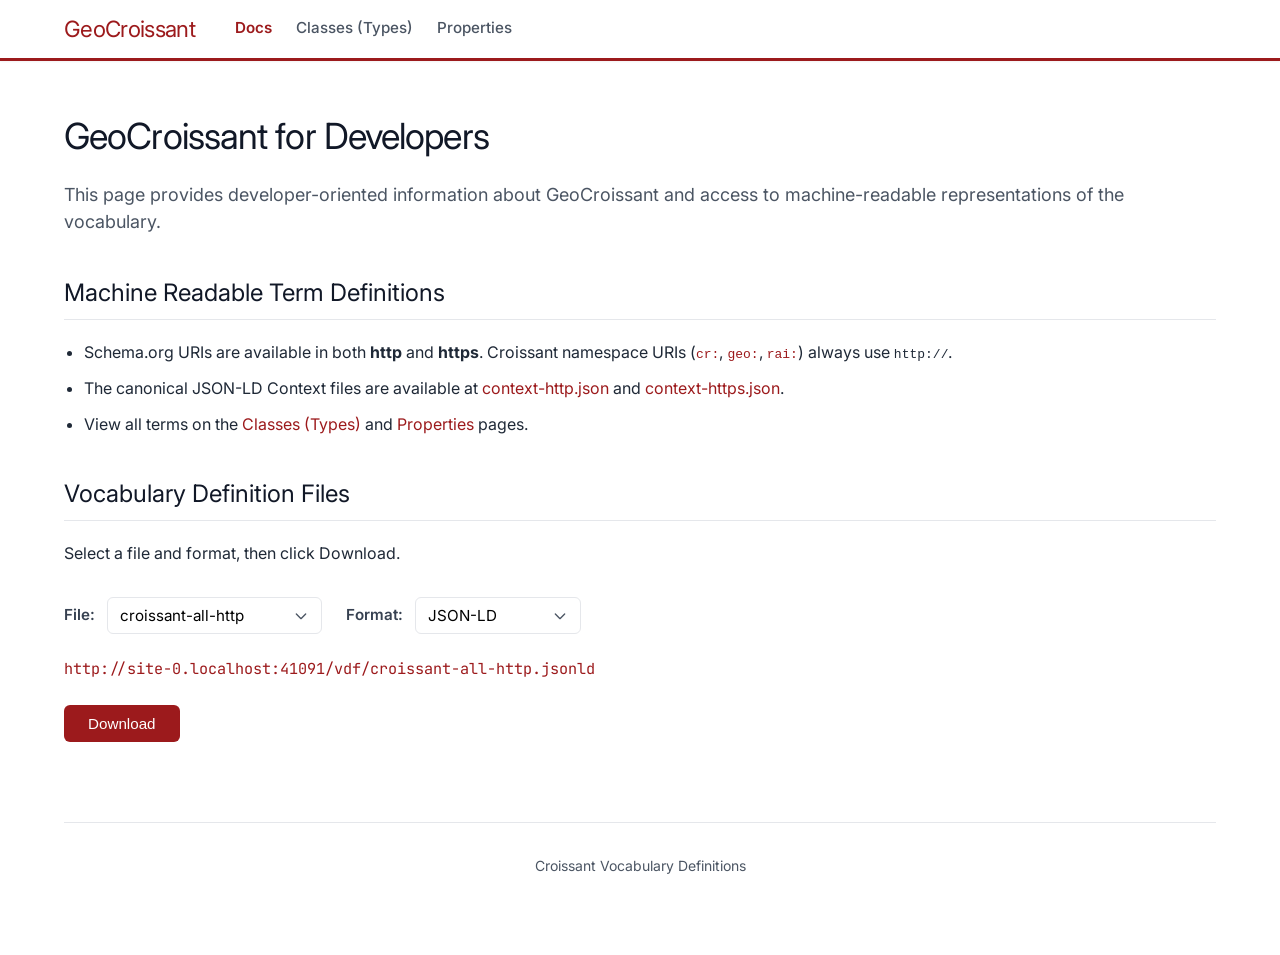
<file: vdf/index.html>
<!DOCTYPE html><html lang="en"><head><meta charset="UTF-8">
<title>GeoCroissant for Developers</title>
<link rel="preconnect" href="https://fonts.googleapis.com">
<link rel="preconnect" href="https://fonts.gstatic.com" crossorigin>
<link href="https://fonts.googleapis.com/css2?family=Inter:wght@400;500;600;700&family=JetBrains+Mono:wght@400;500&display=swap" rel="stylesheet">
<style>
:root {
  --primary: #9c1a1c;
  --primary-hover: #b31b1b;
  --text-main: #1f2937;
  --text-muted: #4b5563;
  --bg-main: #ffffff;
  --bg-alt: #f9fafb;
  --border: #e5e7eb;
  --shadow: 0 1px 3px 0 rgba(0, 0, 0, 0.1), 0 1px 2px 0 rgba(0, 0, 0, 0.06);
  --shadow-lg: 0 4px 6px -1px rgba(0, 0, 0, 0.1), 0 2px 4px -1px rgba(0, 0, 0, 0.06);
  --radius: 8px;
  --font-sans: 'Inter', system-ui, -apple-system, sans-serif;
  --font-mono: 'JetBrains Mono', monospace;
}

* {
  box-sizing: border-box;
}

body {
  font-family: var(--font-sans);
  color: var(--text-main);
  background-color: var(--bg-main);
  margin: 0;
  padding: 0;
  line-height: 1.5;
}

#header {
  border-bottom: 3px solid var(--primary);
  background: #ffffff;
  position: sticky;
  top: 0;
  z-index: 50;
  box-shadow: 0 1px 2px 0 rgba(0,0,0,0.05);
}

.header-container {
  max-width: 100%;
  padding: 0.75rem 4rem;
  display: flex;
  justify-content: space-between;
  align-items: center;
  gap: 1.5rem;
}

.header-left {
  display: flex;
  align-items: center;
  gap: 2.5rem;
}

#logo a {
  color: var(--primary);
  text-decoration: none;
  font-size: 1.4rem;
  font-weight: 400;
  letter-spacing: -0.03em;
  transition: opacity 0.2s;
}

#logo a:hover {
  opacity: 0.85;
}

#nav {
  display: flex;
  align-items: center;
  gap: 1.5rem;
}

.nav-link {
  color: var(--text-muted);
  text-decoration: none;
  font-weight: 500;
  font-size: 0.95rem;
  transition: color 0.2s;
  padding: 0.25rem 0;
}

.nav-link:hover {
  color: var(--primary);
  text-decoration: none;
}

.nav-link.active {
  color: var(--primary);
  font-weight: 600;
}

.search-container {
  position: relative;
  width: 280px;
}

.search {
  width: 100%;
  padding: 0.5rem 1rem 0.5rem 2.25rem;
  font-size: 0.9rem;
  font-family: var(--font-sans);
  border: 1px solid var(--border);
  border-radius: 9999px;
  background-color: var(--bg-alt);
  transition: all 0.2s ease;
  outline: none;
}

.search:focus {
  background-color: #ffffff;
}

.search-container::before {
  content: "";
  position: absolute;
  left: 0.85rem;
  top: 50%;
  transform: translateY(-50%);
  width: 1rem;
  height: 1rem;
  background-image: url("data:image/svg+xml,%3Csvg xmlns='http://www.w3.org/2000/svg' fill='none' viewBox='0 0 24 24' stroke='%239ca3af' stroke-width='2'%3E%3Cpath stroke-linecap='round' stroke-linejoin='round' d='M21 21l-6-6m2-5a7 7 0 11-14 0 7 7 0 0114 0z' /%3E%3C/svg%3E");
  background-size: contain;
  background-repeat: no-repeat;
  pointer-events: none;
}

#main {
  max-width: 100%;
  padding: 3rem 4rem;
}

h1 {
  font-size: 2.25rem;
  font-weight: 400;
  color: #111827;
  margin-top: 0;
  margin-bottom: 0.75rem;
  letter-spacing: -0.025em;
}

.lead {
  font-size: 1.125rem;
  color: var(--text-muted);
  margin-bottom: 2.5rem;
}

h2 {
  font-size: 1.5rem;
  font-weight: 400;
  color: #111827;
  margin-top: 2.5rem;
  margin-bottom: 1.25rem;
  border-bottom: 1px solid var(--border);
  padding-bottom: 0.5rem;
}

a {
  color: var(--primary);
  text-decoration: none;
  transition: color 0.15s;
}

a:hover {
  text-decoration: underline;
  color: var(--primary-hover);
}

ul {
  padding-left: 1.25rem;
  margin-bottom: 2rem;
}

li {
  margin-bottom: 0.75rem;
}

.download-container {
  margin: 2rem 0;
  display: flex;
  flex-direction: column;
  gap: 1.25rem;
}

.box-row {
  display: flex;
  flex-wrap: wrap;
  gap: 1.5rem;
  align-items: center;
}

.fg {
  display: flex;
  align-items: center;
  gap: 0.75rem;
}

label {
  font-weight: 600;
  font-size: 0.95rem;
  color: #374151;
}

select {
  padding: 0.5rem 2rem 0.5rem 0.75rem;
  font-size: 0.95rem;
  font-family: var(--font-sans);
  border: 1px solid var(--border);
  border-radius: 6px;
  background-color: #ffffff;
  cursor: pointer;
  outline: none;
  transition: border-color 0.15s;
  appearance: none;
  background-image: url("data:image/svg+xml,%3Csvg xmlns='http://www.w3.org/2000/svg' fill='none' viewBox='0 0 24 24' stroke='%234b5563' stroke-width='2'%3E%3Cpath stroke-linecap='round' stroke-linejoin='round' d='M19 9l-7 7-7-7' /%3E%3C/svg%3E");
  background-position: right 0.75rem center;
  background-repeat: no-repeat;
  background-size: 1rem;
}


#url {
  font-family: var(--font-mono);
  font-size: 0.95rem;
  color: var(--primary);
  word-break: break-all;
  margin: 0.25rem 0;
}

button {
  background-color: var(--primary);
  color: #ffffff;
  border: none;
  border-radius: 6px;
  padding: 0.625rem 1.5rem;
  font-size: 0.95rem;
  font-weight: 500;
  cursor: pointer;
  transition: all 0.15s ease;
  align-self: flex-start;
}

button:hover {
  background-color: var(--primary-hover);
}

button:active {
}

.table-container {
  overflow-x: auto;
  border: 1px solid var(--border);
  border-radius: var(--radius);
  margin-top: 1.5rem;
  box-shadow: var(--shadow);
}

table {
  width: 100%;
  border-collapse: collapse;
  text-align: left;
  font-size: 0.925rem;
}

th:nth-child(1), td:nth-child(1) {
  width: 25%;
  min-width: 280px;
}

th:nth-child(2), td:nth-child(2) {
  width: 15%;
  min-width: 180px;
}

th:nth-child(3), td:nth-child(3) {
  width: 35%;
}

th {
  background: var(--bg-alt);
  color: #374151;
  font-weight: 600;
  padding: 0.85rem 1rem;
  border-bottom: 2px solid var(--border);
}

td {
  padding: 1rem;
  border-bottom: 1px solid var(--border);
  vertical-align: top;
  word-break: break-word;
}

tr:last-child td {
  border-bottom: none;
}

tr:hover td {
  background-color: rgba(249, 250, 251, 0.7);
}

.mono {
  font-family: var(--font-mono);
  font-size: 0.85rem;
  word-break: break-all;
}

.badge {
  display: inline-block;
  padding: 0.125rem 0.5rem;
  font-size: 0.75rem;
  font-weight: 600;
  border-radius: 9999px;
  text-transform: uppercase;
}

.badge-core {
  background-color: #eff6ff;
  color: #1e40af;
  border: 1px solid #bfdbfe;
}

.badge-geo {
  background-color: #f0fdf4;
  color: #166534;
  border: 1px solid #bbf7d0;
}

.badge-rai {
  background-color: #faf5ff;
  color: #6b21a8;
  border: 1px solid #e9d5ff;
}

#ft {
  border-top: 1px solid var(--border);
  margin-top: 5rem;
  padding: 2rem 0;
  text-align: center;
  font-size: 0.875rem;
  color: var(--text-muted);
}
</style></head>
<body><header id="header">
  <div class="header-container">
    <div class="header-left">
      <div id="logo"><a href="./">GeoCroissant</a></div>
      <nav id="nav">
        <a href="./" class="nav-link active">Docs</a>
        <a href="types/" class="nav-link ">Classes (Types)</a>
        <a href="properties/" class="nav-link ">Properties</a>
      </nav>
    </div>
    <div class="header-right"></div>
  </div>
</header><div id="main">
<h1>GeoCroissant for Developers</h1>
<p class="lead">This page provides developer-oriented information about GeoCroissant and access to machine-readable representations of the vocabulary.</p>

<h2>Machine Readable Term Definitions</h2>
<ul>
<li>Schema.org URIs are available in both <b>http</b> and <b>https</b>. Croissant namespace URIs (<a href="http://mlcommons.org/croissant/1.0"><code>cr:</code></a>, <a href="http://mlcommons.org/croissant/geo/1.0"><code>geo:</code></a>, <a href="https://mlcommons.org/croissant/RAI/1.0"><code>rai:</code></a>) always use <code>http://</code>.</li>
<li>The canonical JSON-LD Context files are available at <a href="context-http.json">context-http.json</a> and <a href="context-https.json">context-https.json</a>.</li>
<li>View all terms on the <a href="types/">Classes (Types)</a> and <a href="properties/">Properties</a> pages.</li>
</ul>

<h2>Vocabulary Definition Files</h2>
<p>Select a file and format, then click Download.</p>
<div class="download-container">
<div class="box-row">
<div class="fg"><label for="fs">File:</label><select id="fs" onchange="upd()"><option value="croissant-all-http">croissant-all-http</option><option value="croissant-all-https">croissant-all-https</option><option value="croissant-current-http">croissant-current-http</option><option value="croissant-current-https">croissant-current-https</option><option value="croissant-geo-http">croissant-geo-http</option><option value="croissant-geo-https">croissant-geo-https</option><option value="croissant-rai-http">croissant-rai-http</option><option value="croissant-rai-https">croissant-rai-https</option></select></div>
<div class="fg"><label for="ff">Format:</label><select id="ff" onchange="upd()">
<option value=".jsonld">JSON-LD</option><option value=".ttl">Turtle</option>
<option value=".nt">N-Triples</option><option value=".nq">N-Quads</option>
<option value=".rdf">RDF/XML</option><option value="-types.csv">CSV (Types)</option>
<option value="-properties.csv">CSV (Properties)</option></select></div>
</div>
<div id="url"></div>
<button onclick="dl()">Download</button>
</div>
<div id="ft">Croissant Vocabulary Definitions</div>
</div>
<script>
function upd() {
  var f=document.getElementById("fs").value+document.getElementById("ff").value;
  var b=window.location.href.substring(0,window.location.href.lastIndexOf("/")+1);
  var url = b+f;
  var container = document.getElementById("url");
  container.textContent = '';
  var a = document.createElement("a");
  a.href = url;
  a.target = "_blank";
  a.textContent = url;
  container.appendChild(a);
}
function dl() {
  var f=document.getElementById("fs").value+document.getElementById("ff").value;
  var a=document.createElement("a");
  a.href=f;
  a.download=f;
  document.body.appendChild(a);
  a.click();
  document.body.removeChild(a);
}
upd();
</script></body></html>
</file>
